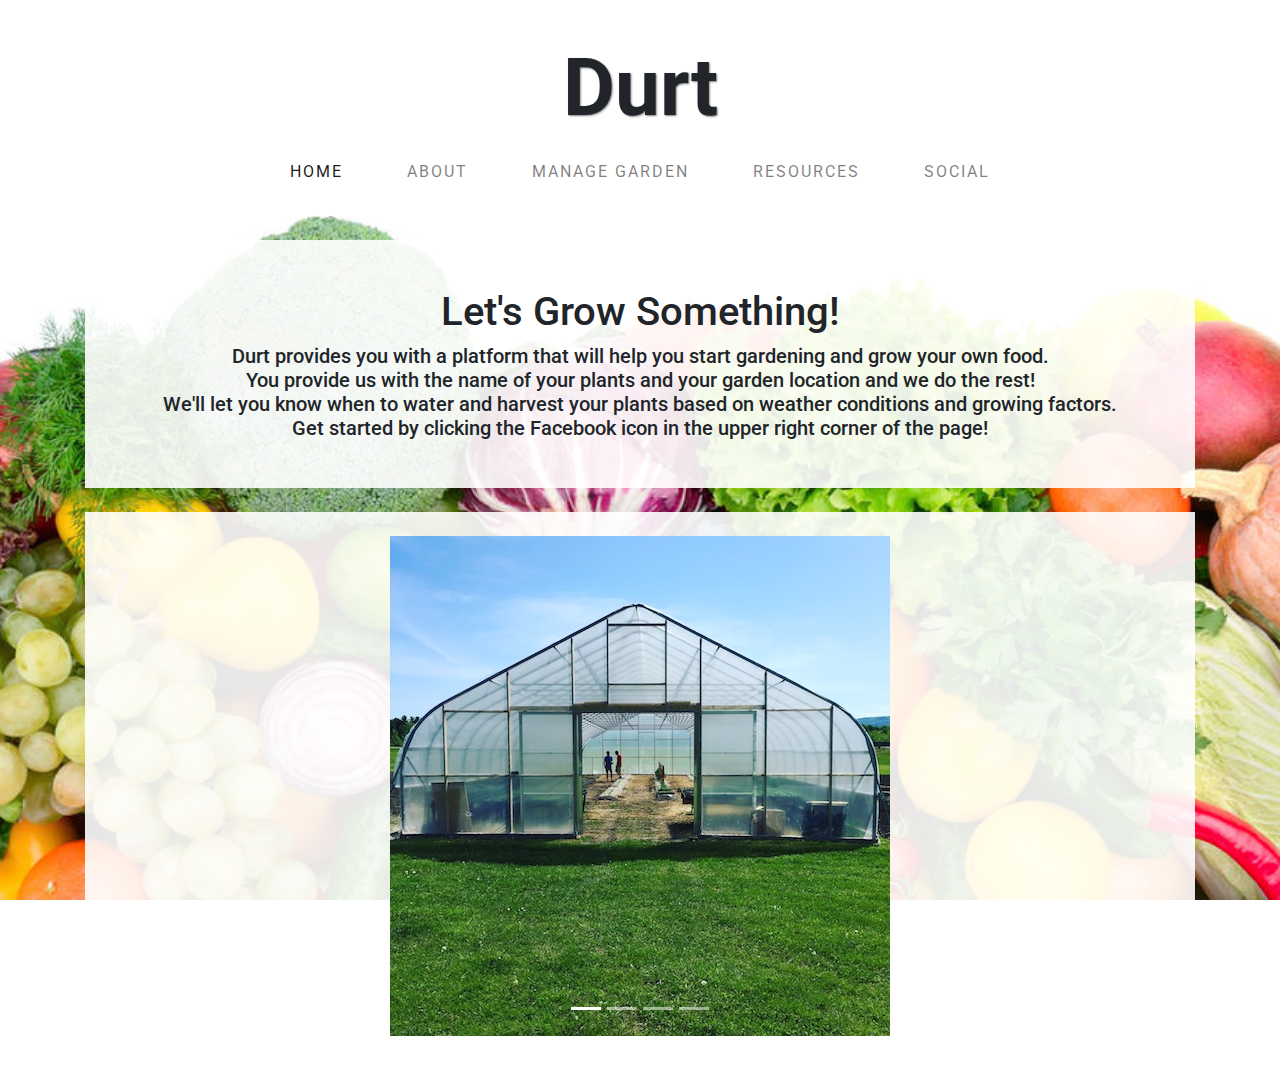
<file: templates/index.html>
<!DOCTYPE html>
<html>
	<head>
		<title>Durt</title>
		<meta charset="utf-8">
		<link rel="shortcut icon" href="{{ url_for('static', filename='favicon.ico') }}">
		<script type="text/JavaScript" src="../static/logindetails.js"></script>
		<meta name="viewport" content="width=device-width, initial-scale=1, shrink-to-fit=no">

		<!-- Fonts -->
		<link href="https://fonts.googleapis.com/css?family=Open+Sans" rel="stylesheet" type="text/css">
		<link href="https://fonts.googleapis.com/css?family=Roboto" rel="stylesheet" type="text/css">

		<!-- Stylesheets -->
		<link href="../static/style.css" rel="stylesheet">
		<link href="../static/vendor/bootstrap/css/bootstrap.min.css" rel="stylesheet">
		
	</head>

	<body>
		<div class="nav-item text-right">
			<div id="login" onload="checkLoginState()"></div>
			<fb:login-button autologoutlink="true" onlogout="checkLoginState()" onlogin="checkLoginState()" scope="email, public_profile"></fb:login-button>
			<!--if they have an account, redirect to manageGarden; if they don't an account, redirect to getStarted-->
		</div>
		<div class="tagline-upper text-center text-shadow mt-5 d-none d-lg-block">Durt</div>

		<!-- Navigation -->
		<nav class="navbar navbar-expand-lg navbar-light bg-faded py-lg-4">
			<div class="container">
				<a class="navbar-brand text-uppercase text-expanded font-weight-bold d-lg-none" href="#">Durt</a>
				<button class="navbar-toggler" type="button" data-toggle="collapse" data-target="#navbarResponsive" aria-controls="navbarResponsive" aria-expanded="false" aria-label="Toggle navigation">
					<span class="navbar-toggler-icon"></span>
				</button>
				<div class="collapse navbar-collapse" id="navbarResponsive">
					<ul class="navbar-nav mx-auto">
						<li class="nav-item active px-lg-4">
							<a class="nav-link text-uppercase text-expanded" href="/">Home</a>
						</li>
						<li class="nav-item px-lg-4">
							<a class="nav-link text-uppercase text-expanded" href="/about">About</a>
						</li>
						<li class="nav-item px-lg-4">
							<a id="gardenNav" class="nav-link text-uppercase text-expanded" href="/manageGarden">Manage Garden</a>
						</li>
						<li class="nav-item px-lg-4">
							<a id="gardenNav" class="nav-link text-uppercase text-expanded" href="/resources">Resources</a>
						</li>
						<li class="nav-item px-lg-4">
							<a class="nav-link text-uppercase text-expanded" href="https://www.instagram.com/gitdurty/">Social</a>
						</li>
					</ul>
				</div>
			</div>
		</nav>

		<div class="container">
			<div class="bg-faded p-4 my-4">
				<div class="text-center mt-4">
					<h1 class="my-2">Let's Grow Something!</h1>
					<h2 class="text-lg my-0"> Durt provides you with a platform that will help you start gardening and grow your own food.<br>You provide us with the name of your plants and your garden location and we do the rest!<br> We'll let you know when to water and harvest your plants based on weather conditions and growing factors.<br> Get started by clicking the Facebook icon in the upper right corner of the page!</h2><br>
				</div>
			</div>
			<div class="bg-faded p-4 my-4">
				<!-- Image Carousel -->
				<div id="carouselExampleIndicators" class="carousel slide" data-ride="carousel">
					<ol class="carousel-indicators">
						<li data-target="#carouselExampleIndicators" data-slide-to="0" class="active"></li>
						<li data-target="#carouselExampleIndicators" data-slide-to="1"></li>
						<li data-target="#carouselExampleIndicators" data-slide-to="2"></li>
						<li data-target="#carouselExampleIndicators" data-slide-to="3"></li>
					</ol>
					<div class="carousel-inner" role="listbox">
						<div class="carousel-item active">
							<center><img class="d-block img-fluid h-100" src="../static/imgs/greenhouse.jpg" alt="garden pic"></center>
						</div>
						<div class="carousel-item">
							<center><img class="d-block img-fluid h-100" src="../static/imgs/smileVeg.jpg" alt="garden pic"></center>
						</div>
						<div class="carousel-item">
							<center><img class="d-block img-fluid h-100" src="../static/imgs/bug.jpg" alt="garden pic"></center>
						</div>
						<div class="carousel-item">
							<center><img class="d-block img-fluid h-100" src="../static/imgs/peaflower.jpg" alt="garden pic"></center>
						</div>
					</div>
				</div>
			</div>
		</div>
		<!-- /.container -->

		<!-- JavaScript -->
		<script src="../static/vendor/jquery/jquery.min.js"></script>
		<script src="../static/vendor/bootstrap/js/bootstrap.bundle.min.js"></script>
	</body>
</html>
</file>
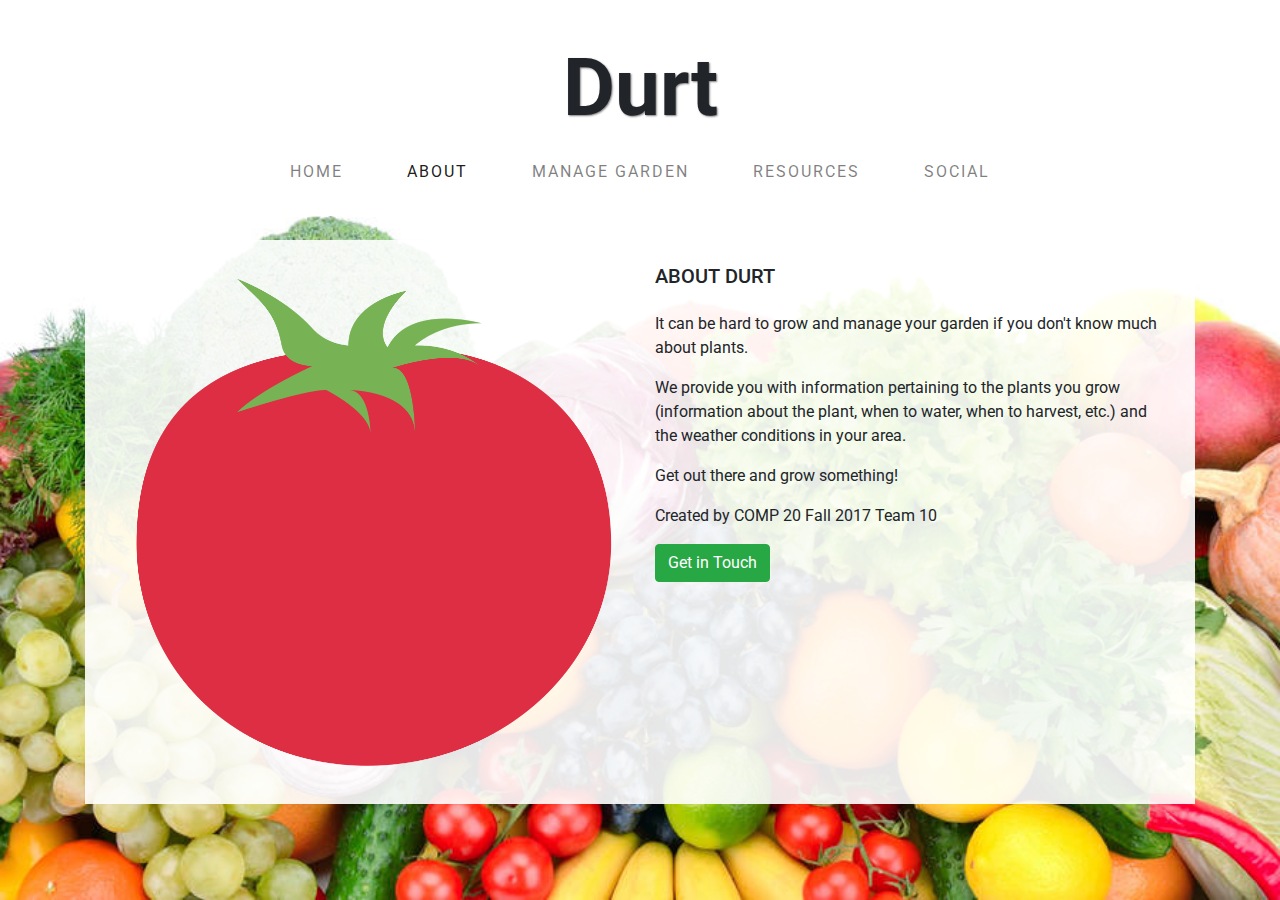
<file: templates/about.html>
<!DOCTYPE html>
<html>
	<head>
		<title>Durt</title>
		<meta charset="utf-8">
		<script type="text/JavaScript" src="../static/logindetails.js"></script>
		<meta name="viewport" content="width=device-width, initial-scale=1, shrink-to-fit=no">
		<link rel="shortcut icon" href="{{ url_for('static', filename='favicon.ico') }}">

		<!-- Fonts -->
		<link href="https://fonts.googleapis.com/css?family=Open+Sans" rel="stylesheet" type="text/css">
		<link href="https://fonts.googleapis.com/css?family=Roboto" rel="stylesheet" type="text/css">

		<!-- Stylesheets -->
		<link href="../static/style.css" rel="stylesheet">
		<link href="../static/vendor/bootstrap/css/bootstrap.min.css" rel="stylesheet">
	</head>

	<body>
		<div class="nav-item text-right">
			<div id="login" onload="checkLoginState()"></div>
			<fb:login-button autologoutlink="true" onlogout="checkLoginState()" onlogin="checkLoginState()"" scope="email, public_profile"></fb:login-button>
		</div>
		<div class="tagline-upper text-center text-shadow mt-5 d-none d-lg-block">Durt</div>

		<!-- Navigation -->
		<nav class="navbar navbar-expand-lg navbar-light bg-faded py-lg-4">
			<div class="container">
				<a class="navbar-brand text-uppercase text-expanded font-weight-bold d-lg-none" href="#">Durt</a>
				<button class="navbar-toggler" type="button" data-toggle="collapse" data-target="#navbarResponsive" aria-controls="navbarResponsive" aria-expanded="false" aria-label="Toggle navigation">
					<span class="navbar-toggler-icon"></span>
				</button>
				<div class="collapse navbar-collapse" id="navbarResponsive">
					<ul class="navbar-nav mx-auto">
						<li class="nav-item px-lg-4">
							<a class="nav-link text-uppercase text-expanded" href="/">Home</a>
						</li>
						<li class="nav-item active px-lg-4">
							<a class="nav-link text-uppercase text-expanded" href="/about">About</a>
						</li>
						<li class="nav-item px-lg-4">
							<a id="gardenNav" class="nav-link text-uppercase text-expanded" href="/manageGarden">Manage Garden</a>
						</li>
						<li class="nav-item px-lg-4">
							<a id="gardenNav" class="nav-link text-uppercase text-expanded" href="/resources">Resources</a>
						</li>
						<li class="nav-item px-lg-4">
							<a class="nav-link text-uppercase text-expanded" href="https://www.instagram.com/gitdurty/">Social</a>
						</li>
					</ul>
				</div>
			</div>
		</nav>

		<div class="container">
			<div class="bg-faded p-4 my-4">
				<div class="row">
					<div class="col-lg-6">
						<img class="img-fluid mb-4 mb-lg-0" src="../static/imgs/tomato.png" alt="tomato">
					</div>
					<div class="col-lg-6">
						<h2 class="text-lg text-uppercase my-0">About Durt</h2>
						<br><p>It can be hard to grow and manage your garden if you don't know much about plants.</p>
						<p>We provide you with information pertaining to the plants you grow (information about the plant, when to water, when to harvest, etc.) and the weather conditions in your area.</p>
						<p>Get out there and grow something!</p>
						<p>Created by COMP 20 Fall 2017 Team 10</p>
						<a href="mailto:durt69420blazeit@gmail.com" class="btn btn-success">Get in Touch</a>
					</div>
				</div>
			</div>
		</div>
		<!-- /.container -->

		<!-- JavaScript -->
		<script src="../static/vendor/jquery/jquery.min.js"></script>
		<script src="../static/vendor/bootstrap/js/bootstrap.bundle.min.js"></script>
	</body>
</html>
</file>
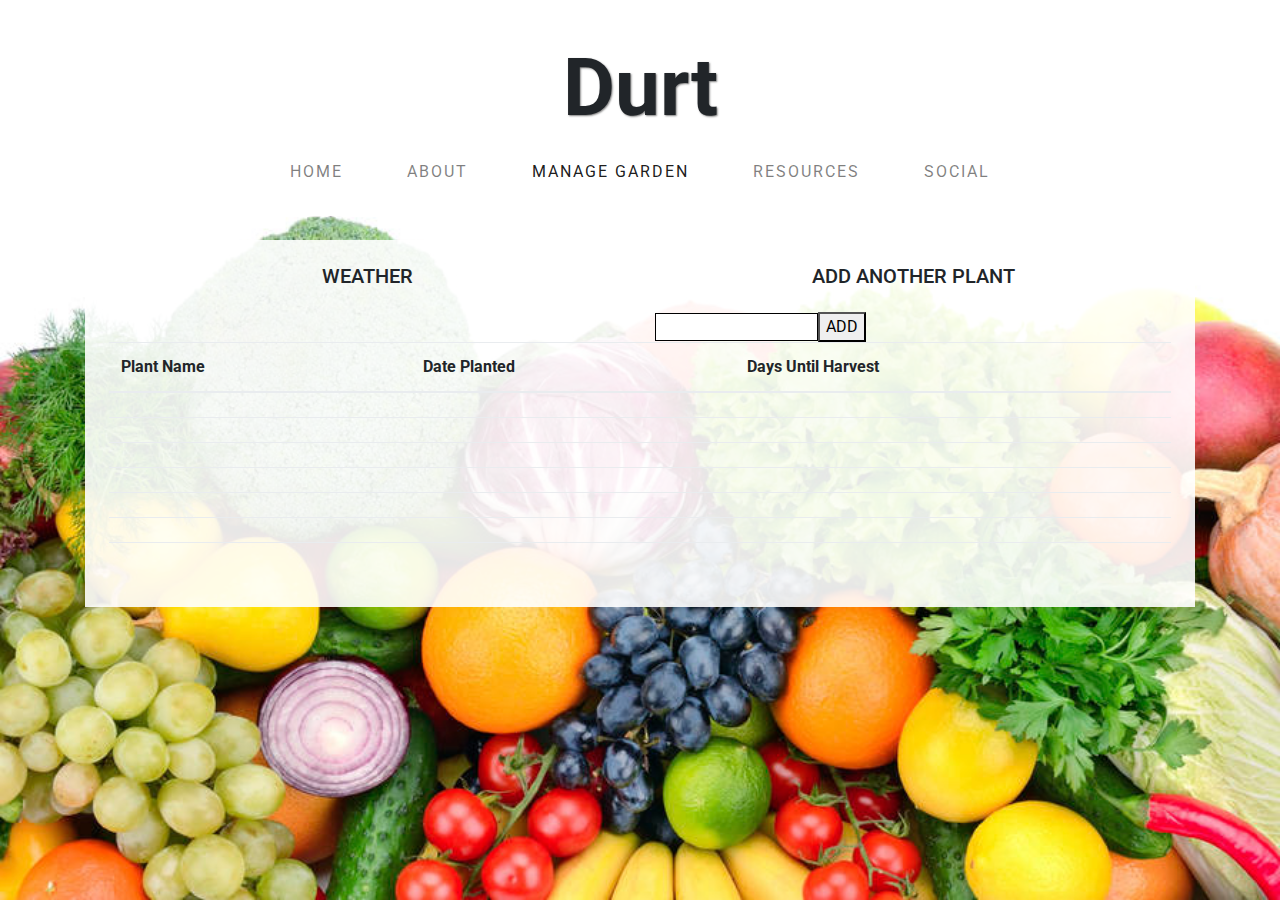
<file: templates/manageGarden.html>
<!DOCTYPE html>
<html>
	<head>
		<title>Durt</title>
		<meta charset="utf-8">
		<link rel="shortcut icon" href="{{ url_for('static', filename='favicon.ico') }}">
		<script type="text/JavaScript" src="../static/fblogin.js"></script>
		<meta name="viewport" content="width=device-width, initial-scale=1, shrink-to-fit=no">

		<!-- Fonts -->
		<link href="https://fonts.googleapis.com/css?family=Open+Sans" rel="stylesheet" type="text/css">
		<link href="https://fonts.googleapis.com/css?family=Roboto" rel="stylesheet" type="text/css">

		<!-- Stylesheets -->
		<link href="../static/style.css" rel="stylesheet">
		<link href="../static/vendor/bootstrap/css/bootstrap.min.css" rel="stylesheet">
	</head>

	<body onload="checkLoginState()">
		<div class="nav-item text-right">
			<div id="login"></div>
			<fb:login-button autologoutlink="true" onlogout="checkLoginState()" onlogin="checkLoginState()"></fb:login-button>
		</div>
		<div class="tagline-upper text-center text-shadow mt-5 d-none d-lg-block">Durt</div>
		
		<!-- Navigation -->
		<nav class="navbar navbar-expand-lg navbar-light bg-faded py-lg-4">
			<div class="container">
				<a class="navbar-brand text-uppercase text-expanded font-weight-bold d-lg-none" href="#">Durt</a>
				<button class="navbar-toggler" type="button" data-toggle="collapse" data-target="#navbarResponsive" aria-controls="navbarResponsive" aria-expanded="false" aria-label="Toggle navigation">
					<span class="navbar-toggler-icon"></span>
				</button>
				<div class="collapse navbar-collapse" id="navbarResponsive">
					<ul class="navbar-nav mx-auto">
						<li class="nav-item px-lg-4">
							<a class="nav-link text-uppercase text-expanded" href="/">Home</a>
						</li>
						<li class="nav-item px-lg-4">
							<a class="nav-link text-uppercase text-expanded" href="/about">About</a>
						</li>
						<li class="nav-item active px-lg-4">
							<a class="nav-link text-uppercase text-expanded" href="/manageGarden">Manage Garden</a>
						</li>
						<li class="nav-item px-lg-4">
							<a id="gardenNav" class="nav-link text-uppercase text-expanded" href="/resources">Resources</a>
						</li>
						<li class="nav-item px-lg-4">
							<a class="nav-link text-uppercase text-expanded" href="https://www.instagram.com/gitdurty/">Social</a>
						</li>
					</ul>
				</div>
			</div>
		</nav>

		<div class="container">
			<div class="bg-faded p-4 my-4">
				<div class="row">
					<div class="col-lg-6">
						<div id="welcome"></div>
						<h2 class="text-lg text-uppercase my-0 text-center">Weather</h2><br>
						<div id="weather"></div>
						<div id="weatherIcon"></div>
					</div>
					<div class="col-lg-6">
						<h2 class="text-lg text-uppercase my-0 text-center">Add Another Plant</h2><br>
						<input id="plants" type="text" name="plants" size="15" /><button id="add">ADD</button>
					</div>
				</div>
				<table class="table">
					<thead>
						<tr>
							<th>Plant Name</th>
							<th>Date Planted</th>
							<th>Days Until Harvest</th>
						</tr>
					</thead>
					<tbody>
						<tr>
							<td><div id="plant1"></div></td>
							<td><div id="date1"></div></td>
							<td><div id="DTM1"></div></td>
						</tr>
						<tr>
							<td><div id="plant2"></div></td>
							<td><div id="date2"></div></td>
							<td><div id="DTM2"></div></td>
						</tr>
						<tr>
							<td><div id="plant3"></div></td>
							<td><div id="date3"></div></td>
							<td><div id="DTM3"></div></td>
						</tr>
						<tr>
							<td><div id="plant4"></div></td>
							<td><div id="date4"></div></td>
							<td><div id="DTM4"></div></td>
						</tr>
						<tr>
							<td><div id="plant5"></div></td>
							<td><div id="date5"></div></td>
							<td><div id="DTM5"></div></td>
						</tr>
						<tr>
							<td><div id="plant6"></div></td>
							<td><div id="date6"></div></td>
							<td><div id="DTM6"></div></td>
						</tr>
						<tr>
							<td><div id="plant7"></div></td>
							<td><div id="date7"></div></td>
							<td><div id="DTM7"></div></td>
						</tr>
					</tbody>
				</table>
			</div>
		</div>

		<!-- /.container -->
		<!-- JavaScript -->
		<script type="text/JavaScript" src="../static/vendor/jquery/jquery.min.js"></script>
		<script type="text/JavaScript" src="../static/vendor/bootstrap/js/bootstrap.bundle.min.js"></script>
		<script type="text/javascript" src="../static/manageGarden.js"></script>
	</body>
</html>
</file>
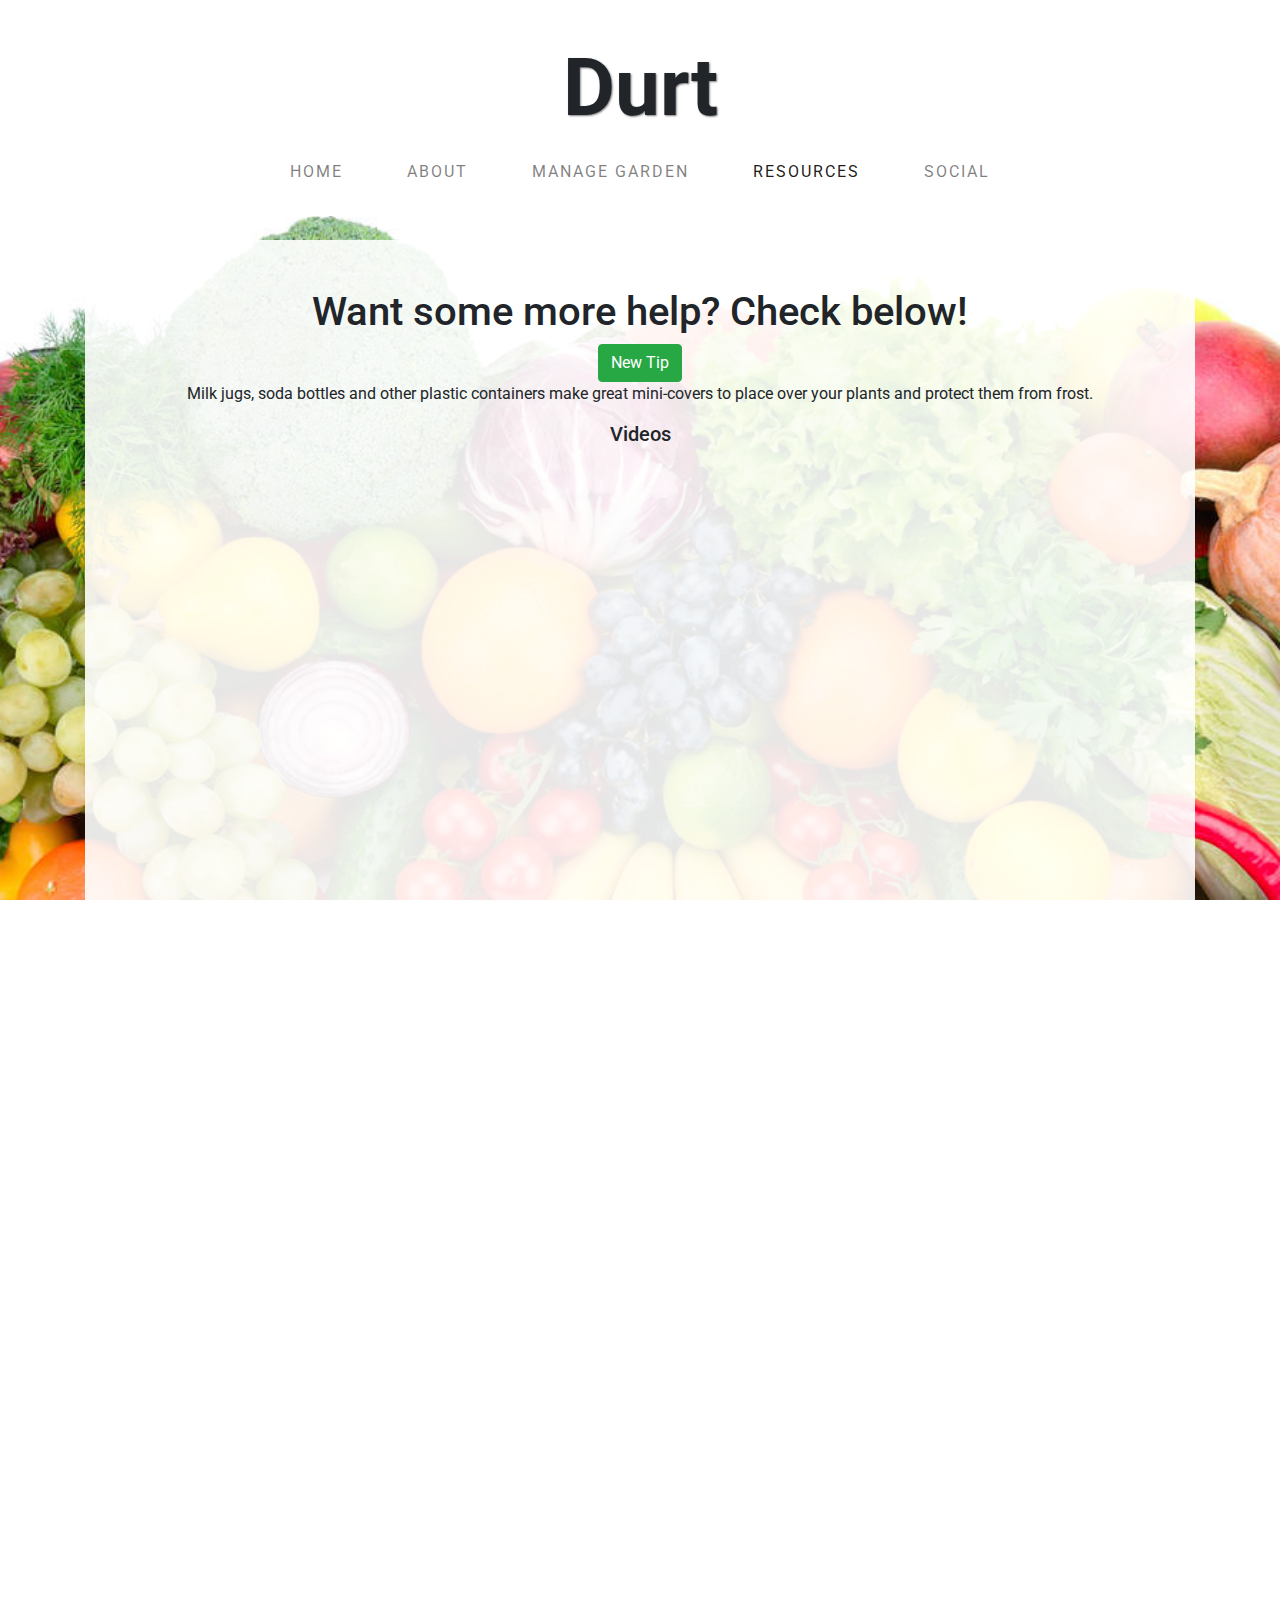
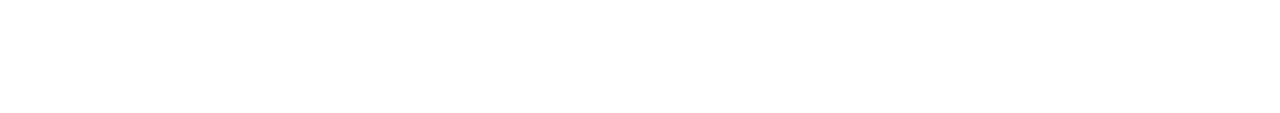
<file: templates/resources.html>
<!DOCTYPE html>
<html>
	<head>
		<title>Durt</title>
		<meta charset="utf-8">
		<script type="text/JavaScript" src="../static/logindetails.js"></script>
		<meta name="viewport" content="width=device-width, initial-scale=1, shrink-to-fit=no">
		<link rel="shortcut icon" href="{{ url_for('static', filename='favicon.ico') }}">

		<!-- Fonts -->
		<link href="https://fonts.googleapis.com/css?family=Open+Sans" rel="stylesheet" type="text/css">
		<link href="https://fonts.googleapis.com/css?family=Roboto" rel="stylesheet" type="text/css">

		<!-- Stylesheets -->
		<link href="../static/style.css" rel="stylesheet">
		<link href="../static/vendor/bootstrap/css/bootstrap.min.css" rel="stylesheet">
		
	</head>

	<body>
		<div class="nav-item text-right">
			<div id="login" onload="checkLoginState()"></div>
			<fb:login-button autologoutlink="true" onlogout="checkLoginState()" onlogin="checkLoginState()"></fb:login-button>
		</div>
		<div class="tagline-upper text-center text-shadow mt-5 d-none d-lg-block">Durt</div>

		<!-- Navigation -->
		<nav class="navbar navbar-expand-lg navbar-light bg-faded py-lg-4">
			<div class="container">
				<a class="navbar-brand text-uppercase text-expanded font-weight-bold d-lg-none" href="#">Durt</a>
				<button class="navbar-toggler" type="button" data-toggle="collapse" data-target="#navbarResponsive" aria-controls="navbarResponsive" aria-expanded="false" aria-label="Toggle navigation">
					<span class="navbar-toggler-icon"></span>
				</button>
				<div class="collapse navbar-collapse" id="navbarResponsive">
					<ul class="navbar-nav mx-auto">
						<li class="nav-item px-lg-4">
							<a class="nav-link text-uppercase text-expanded" href="/">Home</a>
						</li>
						<li class="nav-item px-lg-4">
							<a class="nav-link text-uppercase text-expanded" href="/about">About</a>
						</li>
						<li class="nav-item px-lg-4">
							<a id="gardenNav" class="nav-link text-uppercase text-expanded" href="/manageGarden">Manage Garden</a>
						</li>
						<li class="nav-item active px-lg-4">
							<a id="gardenNav" class="nav-link text-uppercase text-expanded" href="/resources">Resources</a>
						</li>
						<li class="nav-item px-lg-4">
							<a class="nav-link text-uppercase text-expanded" href="https://www.instagram.com/gitdurty/">Social</a>
						</li>
					</ul>
				</div>
			</div>
		</nav>

		<div class="container">
			<div class="bg-faded p-4 my-4">
				<div class="mt-4">
					<div class="text-center">
						<h1 class="my-2">Want some more help? Check below!</h1>
						<button id="newtip" class="btn btn-success">New Tip</button>
						<p id="tip"></p>
						<h2 class="text-lg my-0">Videos</h2>
						<div class="embed-responsive embed-responsive-16by9">
							<iframe class="embed-responsive-item" src="https://www.youtube.com/embed/nJdLVua5z8E?rel=0" frameborder="0" gesture="media" allow="encrypted-media" allowfullscreen></iframe>
						</div><br>
						<div class="embed-responsive embed-responsive-16by9">
							<iframe class="embed-responsive-item" src="https://www.youtube.com/embed/u31l960Ggx0?rel=0" frameborder="0" gesture="media" allow="encrypted-media" allowfullscreen></iframe>
						</div>
					</div>
				</div>
			</div>
		</div>
		<!-- /.container -->

		<!-- JavaScript -->
		<script src="../static/vendor/jquery/jquery.min.js"></script>
		<script src="../static/vendor/bootstrap/js/bootstrap.bundle.min.js"></script>
		<script type="text/javascript" src="../static/resources.js"></script>
	</body>
</html>
</file>
<file: static/style.css>
/*!
* Start Bootstrap - Business Casual (https://startbootstrap.com/template-overviews/business-casual)
* Copyright 2013-2017 Start Bootstrap
* Licensed under MIT (https://github.com/BlackrockDigital/startbootstrap-business-casual/blob/master/LICENSE)
*/

body {
	font-family: "Open Sans", Helvetica, Arial, sans-serif;
	background: url('imgs/veggies.jpg') no-repeat center center fixed;
	-webkit-background-size: cover;
	-moz-background-size: cover;
	background-size: cover;
	-o-background-size: cover;
}

h1, h2, h3, h4, h5, h6, .text-heading {
	font-family: "Roboto", "Helvetica Neue", Helvetica, Arial, sans-serif;
}

h1 {
	font-size: 4rem;
}

.tagline-upper {
	font-size: 5rem;
	font-weight: 700;
	line-height: 1;
}

.tagline-lower {
	font-size: 1.2rem;
	line-height: 1;
}

.text-expanded {
	letter-spacing: 2px;
}

.text-shadow {
	text-shadow: 1px 1px 2px rgba(0, 0, 0, 0.5);
}

.text-lg {
	font-size: 1.25rem;
}

.bg-faded {
	background-color: rgba(255, 255, 255, 0.9);
}

input[type=text] {
    border: 1px solid black;
}

.bg-overlay {
	background-color: rgba(0, 0, 0, 0.7);
}

hr.divider {
	border-color: #292b2c;
	max-width: 250px;
}

.map-container iframe {
	pointer-events: none;
}

.map-container iframe.clicked {
	pointer-events: auto;
}

#panel, #flip {
	padding: 10px;
	text-align: center;
	background-color: #e5eecc;
	border: solid 1px #c3c3c3;
}

#panel {
	padding: 10px;
	display: none;
}

#userPlantsHead {
	padding: 10px;
	margin-top: 25px;
	color: green;
	text-decoration: underline;
}
.fake-button {
	display:inline-block;
	color: white;
	background:#28a745;
	cursor:pointer;
	vertical-align:middle;
	max-width: 800px;
	padding-bottom: 7px;
	padding-top: 10px;
	padding: 10px;
	text-align: center;
	border-radius: 8px;
	font-size: 120%;
}
</file>
